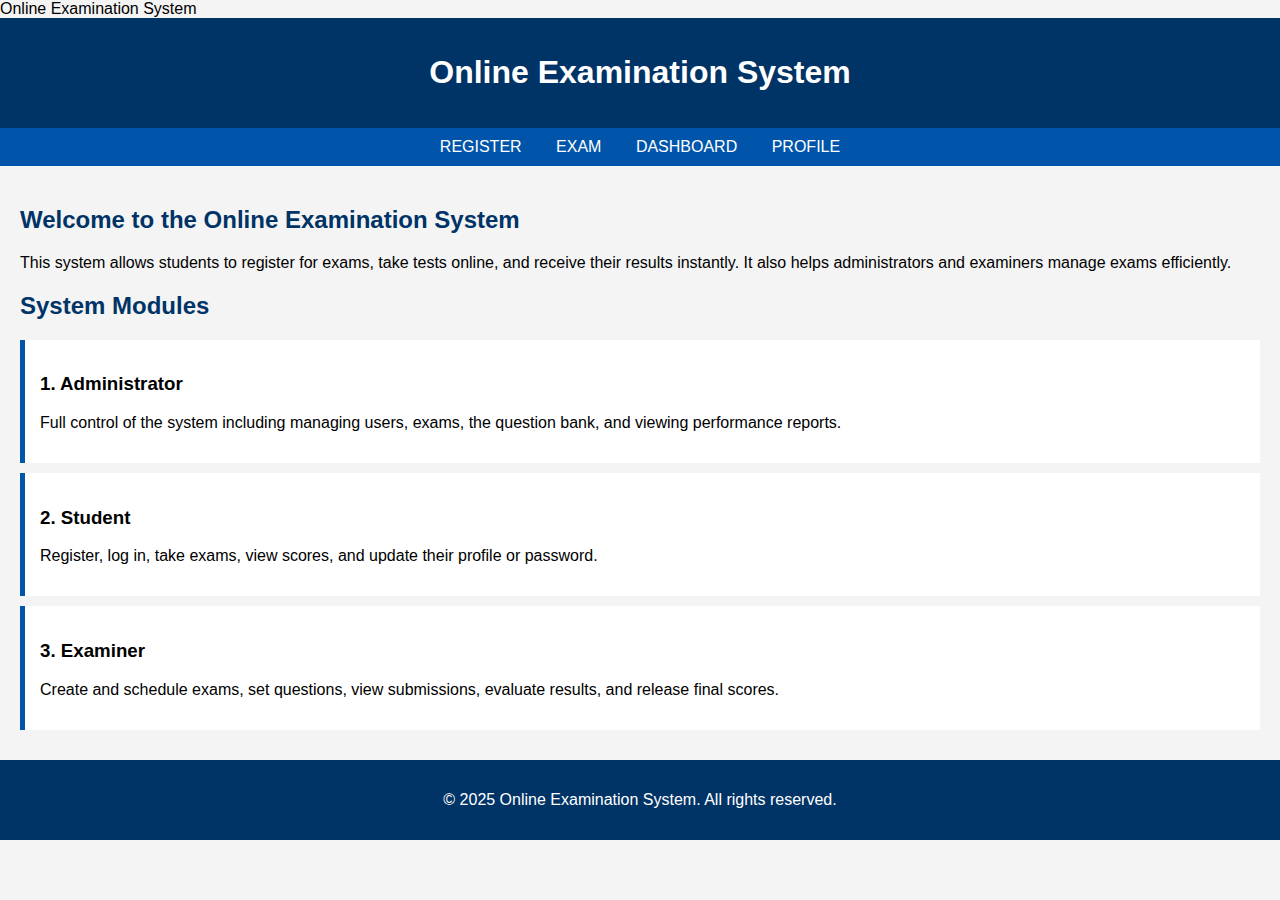
<file: index.html>
<html
<head
  
  <title>Online Examination System</title>
  <style>
    body {
      font-family: Arial, sans-serif;
      margin: 0;
      background-color: #f4f4f4;
    }
    header, footer {
      background-color: #003366;
      color: white;
      padding: 15px;
      text-align: center;
    }
    nav {
      background-color: #0055aa;
      padding: 10px;
      text-align: center;
    }
    nav a {
      color: white;
      margin: 0 15px;
      text-decoration: none;
    }
    .main {
      padding: 20px;
    }
    h2 {
      color: #003366;
    }
    .module {
      background-color: #fff;
      padding: 15px;
      margin: 10px 0;
      border-left: 5px solid #0055aa;
    }
  </style>
</head>
<body>

<header>
  <h1>Online Examination System</h1>
</header>

<nav>
  <a href="register.html">REGISTER</a>
  <a href="exam.html">EXAM</a>
  <a href="dashboard.html">DASHBOARD</a>
  <a href="profile.html"> PROFILE</a>
</nav>

<section class="main">
  <h2>Welcome to the Online Examination System</h2>
  <p>This system allows students to register for exams, take tests online, and receive their results instantly. It also helps administrators and examiners manage exams efficiently.</p>

  <h2>System Modules</h2>

  <div class="module">
    <h3>1. Administrator</h3>
    <p>Full control of the system including managing users, exams, the question bank, and viewing performance reports.</p>
  </div>

  <div class="module">
    <h3>2. Student</h3>
    <p>Register, log in, take exams, view scores, and update their profile or password.</p>
  </div>

  <div class="module">
    <h3>3. Examiner</h3>
    <p>Create and schedule exams, set questions, view submissions, evaluate results, and release final scores.</p>
  </div>
</section>

<footer>
  <p>© 2025 Online Examination System. All rights reserved.</p>
</footer>

</body>
</html>
</file>
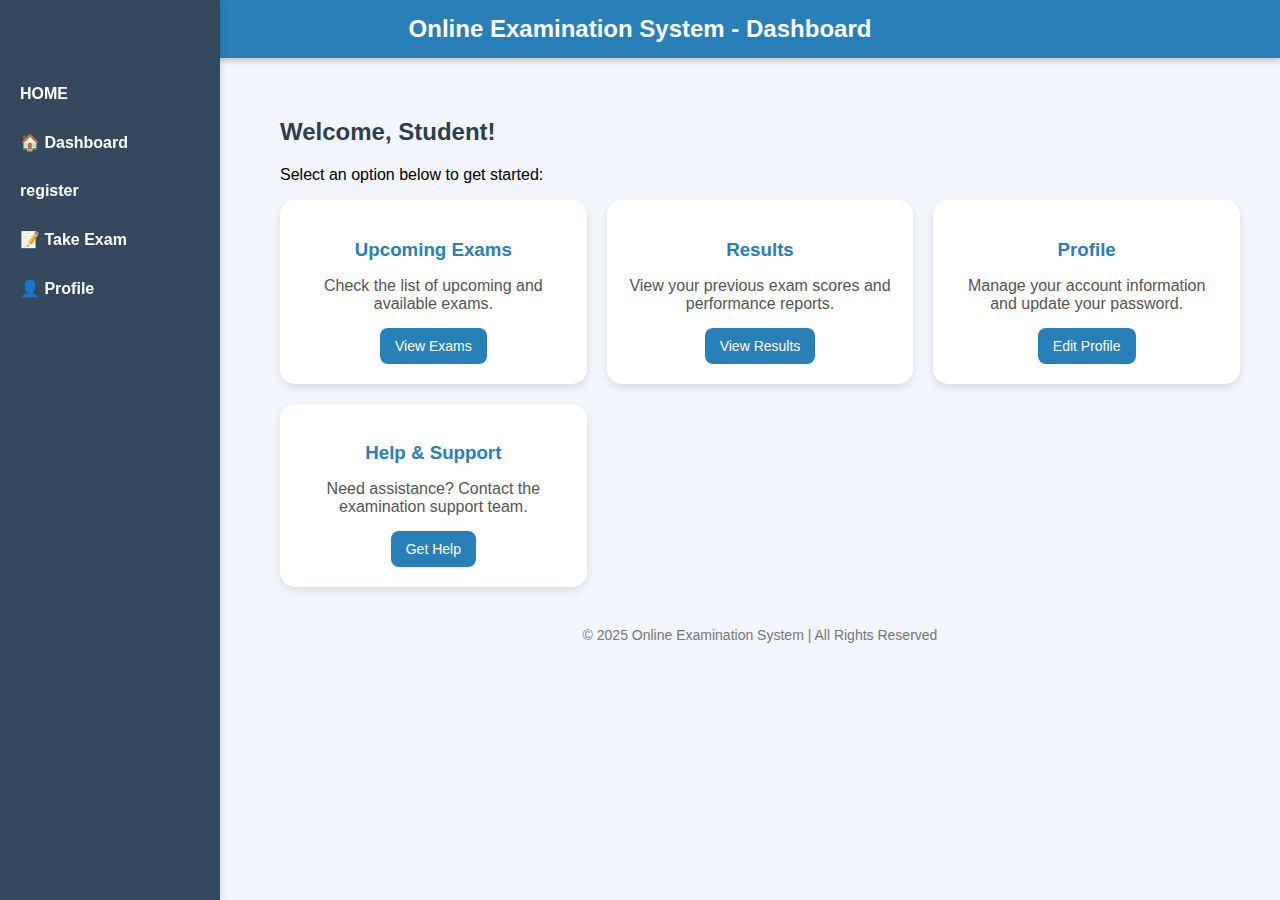
<file: dashboard.html>
<html>

<head>
  
  <meta name="viewport" content="width=device-width, initial-scale=1.0">
  <title>Dashboard - Online Examination System</title>
  <style>
    body {
      margin: 0;
      font-family: Arial, sans-serif;
      background: #f2f6fc;
    }

    header {
      background-color: #2980b9;
      color: white;
      padding: 15px 20px;
      text-align: center;
      font-size: 24px;
      font-weight: bold;
      box-shadow: 0 3px 6px rgba(0, 0, 0, 0.2);
    }

    nav {
      background-color: #34495e;
      width: 220px;
      position: fixed;
      top: 0;
      bottom: 0;
      left: 0;
      padding-top: 70px;
      box-shadow: 2px 0 6px rgba(0, 0, 0, 0.1);
    }

    nav a {
      display: block;
      color: white;
      padding: 15px 20px;
      text-decoration: none;
      font-weight: bold;
      transition: background-color 0.3s;
    }

    nav a:hover {
      background-color: #2980b9;
    }

    .main {
      margin-left: 240px;
      padding: 40px;
    }

    h2 {
      color: #2c3e50;
      margin-bottom: 20px;
    }

    .card-container {
      display: grid;
      grid-template-columns: repeat(auto-fit, minmax(250px, 1fr));
      gap: 20px;
    }

    .card {
      background: white;
      border-radius: 15px;
      box-shadow: 0 4px 8px rgba(0, 0, 0, 0.1);
      padding: 20px;
      text-align: center;
      transition: transform 0.3s, box-shadow 0.3s;
    }

    .card:hover {
      transform: translateY(-5px);
      box-shadow: 0 6px 12px rgba(0, 0, 0, 0.2);
    }

    .card h3 {
      color: #2980b9;
      margin-bottom: 10px;
    }

    .card p {
      color: #555;
      margin-bottom: 15px;
    }

    .card a {
      display: inline-block;
      background-color: #2980b9;
      color: white;
      padding: 10px 15px;
      border-radius: 8px;
      text-decoration: none;
      font-size: 14px;
    }

    .card a:hover {
      background-color: #1f6391;
    }

    footer {
      text-align: center;
      margin-top: 40px;
      color: #777;
      font-size: 14px;
    }
  </style>
</head>
<body>

  <header>
    Online Examination System - Dashboard
  </header>

  <nav>
    <a href="index.html">HOME</a>
    <a href="dashboard.html">🏠 Dashboard</a>
    <a href="register.html"> register</a>
    <a href="exam.html">📝 Take Exam</a>
    <a href="profile.html">👤 Profile</a>
    
  </nav>

  <div class="main">
    <h2>Welcome, Student!</h2>
    <p>Select an option below to get started:</p>

    <div class="card-container">
      <div class="card">
        <h3>Upcoming Exams</h3>
        <p>Check the list of upcoming and available exams.</p>
        <a href="exam.html">View Exams</a>
      </div>

      <div class="card">
        <h3>Results</h3>
        <p>View your previous exam scores and performance reports.</p>
        <a href="results.html">View Results</a>
      </div>

      <div class="card">
        <h3>Profile</h3>
        <p>Manage your account information and update your password.</p>
        <a href="profile.html">Edit Profile</a>
      </div>

      <div class="card">
        <h3>Help & Support</h3>
        <p>Need assistance? Contact the examination support team.</p>
        <a href="#">Get Help</a>
      </div>
    </div>

    <footer>
      <p>© 2025 Online Examination System | All Rights Reserved</p>
    </footer>
  </div>

</body>
</html>
</file>
